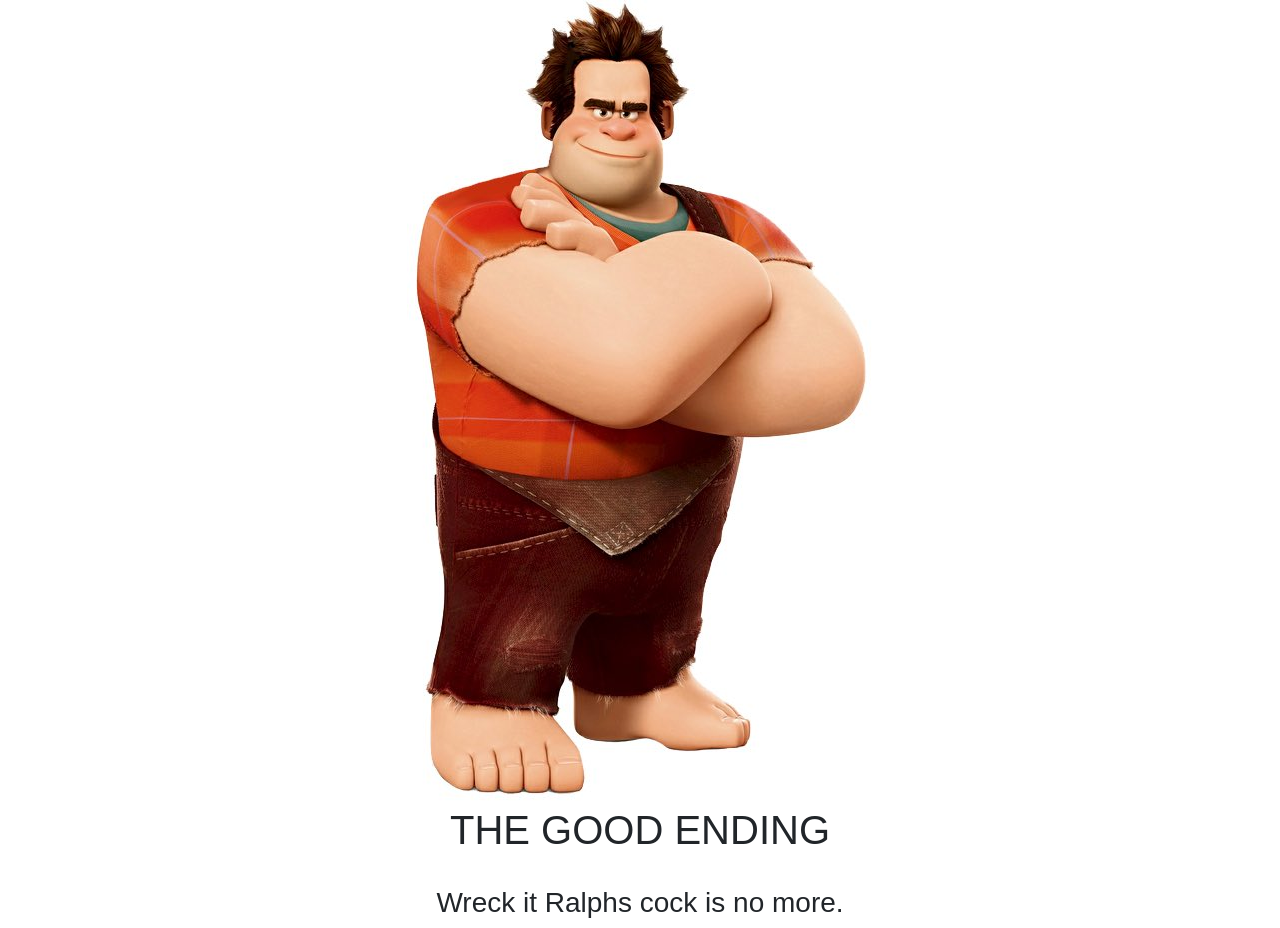
<file: index.html>
<!DOCTYPE html>

<html lang="en">
    
<head>
    <meta charset="utf-8">
    <title>Fortniteburger</title>
    <meta content="Fortniteburger.ca!!!!!1111!!!!1!!!!!1!111!!" property="og:title" />
    <meta content="visit fortniteburger.ca for free money!!!!" property="og:description" />
    <meta content="#43B581" data-react-helmet="true" name="theme-color" />

    <!--CDN bootstrap-->
    <link href="https://stackpath.bootstrapcdn.com/bootstrap/4.5.2/css/bootstrap.min.css" rel="stylesheet">
</head>

<!--center div-->
<div style="text-align:center;">
    <!--main content-->
    <main>
        <img src="assets/ralph.jpg"alt="Fortniteburger">

        <!--Heading saying 'THE GOOD ENDING'-->
        <h1>THE GOOD ENDING</h1>
        <br/>
        <h3>Wreck it Ralphs cock is no more.</h3>
    </main>
</div>
</html>
</file>
